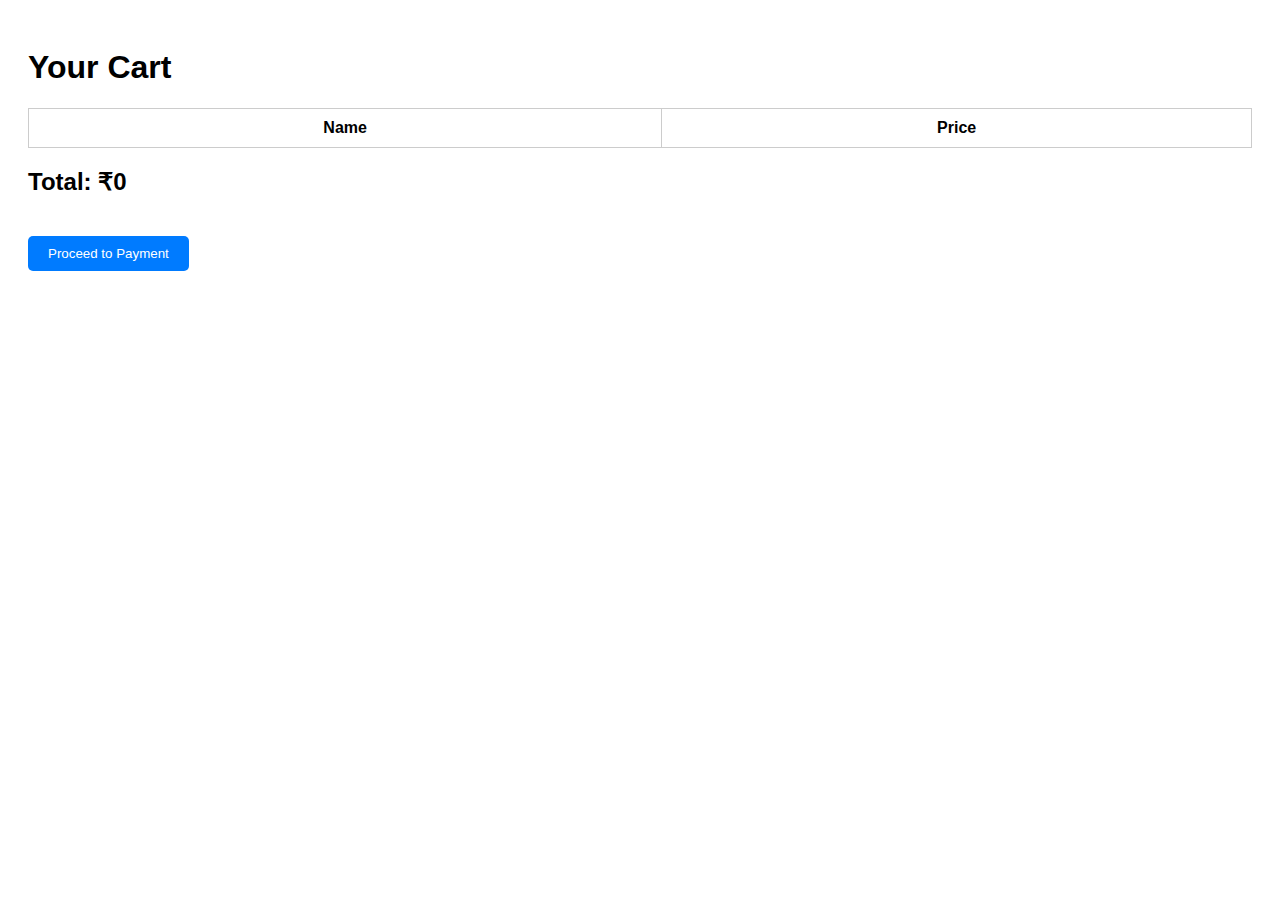
<file: cart.html>
<!DOCTYPE html>
<html lang="en">

<head>
  <meta charset="UTF-8" />
  <meta name="viewport" content="width=device-width, initial-scale=1.0" />
  <title>Cart - Dr. Drone Medical</title>
  <style>
    body {
      font-family: Arial;
      padding: 20px;
    }

    table {
      width: 100%;
      border-collapse: collapse;
      margin-top: 20px;
    }

    th,
    td {
      border: 1px solid #ccc;
      padding: 10px;
      text-align: center;
    }

    button {
      background-color: #007BFF;
      color: white;
      border: none;
      padding: 10px 20px;
      margin-top: 20px;
      border-radius: 5px;
    }
  </style>
</head>

<body>
  <h1>Your Cart</h1>
  <table>
    <thead>
      <tr>
        <th>Name</th>
        <th>Price</th>
      </tr>
    </thead>
    <tbody id="cart-body"></tbody>
  </table>
  <h2 id="total-price">Total: ₹0</h2>
  <a href="payment.html"><button>Proceed to Payment</button></a>

  <script>
    const cart = JSON.parse(localStorage.getItem("cart")) || [];
    const tbody = document.getElementById("cart-body");
    const totalPrice = document.getElementById("total-price");

    let total = 0;
    cart.forEach(item => {
      const row = document.createElement("tr");
      row.innerHTML = `<td>${item.name}</td><td>₹${item.price}</td>`;
      tbody.appendChild(row);
      total += item.price;
    });

    totalPrice.innerText = `Total: ₹${total}`;
  </script>
</body>

</html>
</file>
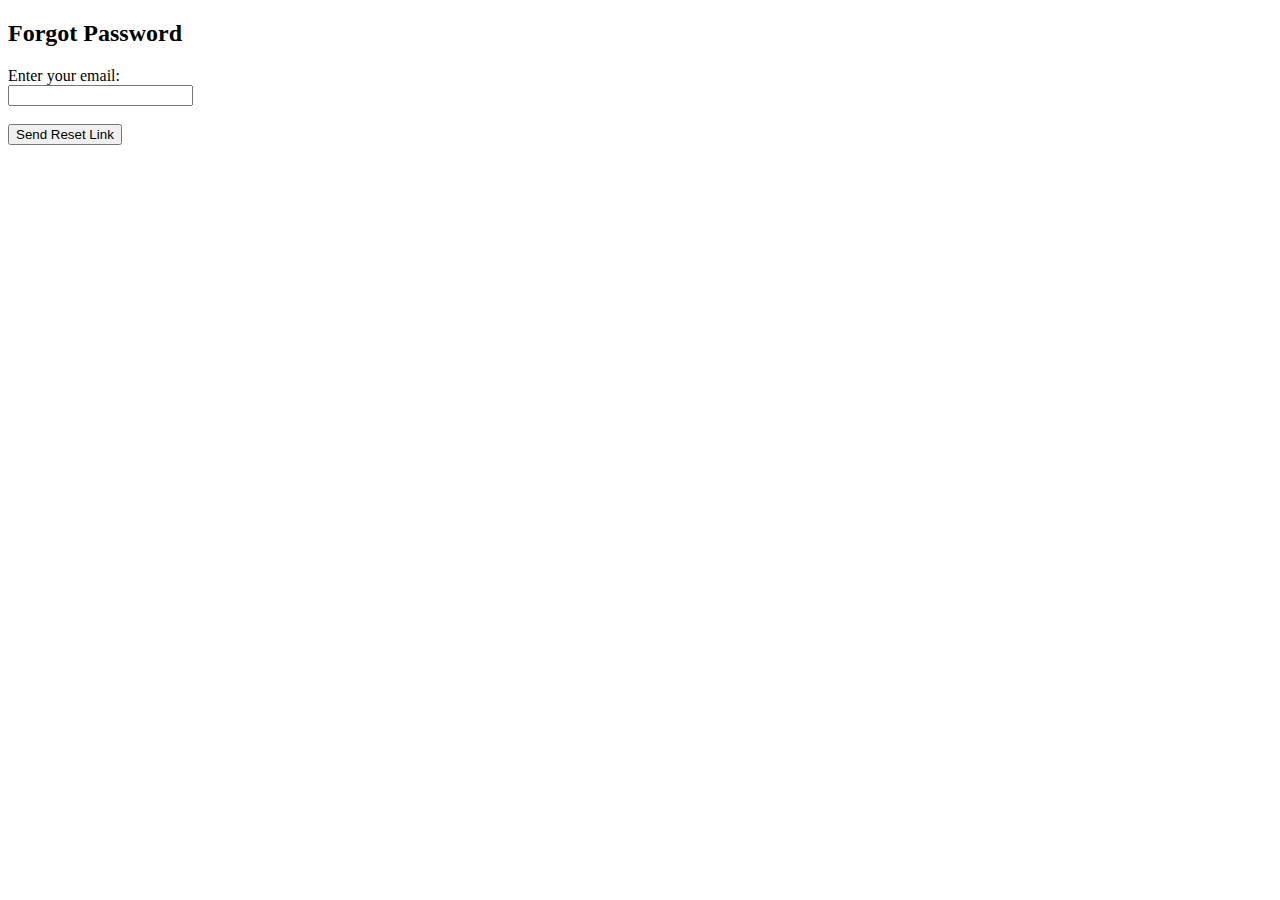
<file: forgot-password.html>
<!DOCTYPE html>
<html>
<head><title>Forgot Password</title></head>
<body>
    <h2>Forgot Password</h2>
    <form action="auth/forgot_password.php" method="POST">
        <label>Enter your email:</label><br>
        <input type="email" name="email" required><br><br>
        <input type="submit" value="Send Reset Link">
    </form>
</body>
</html>
</file>
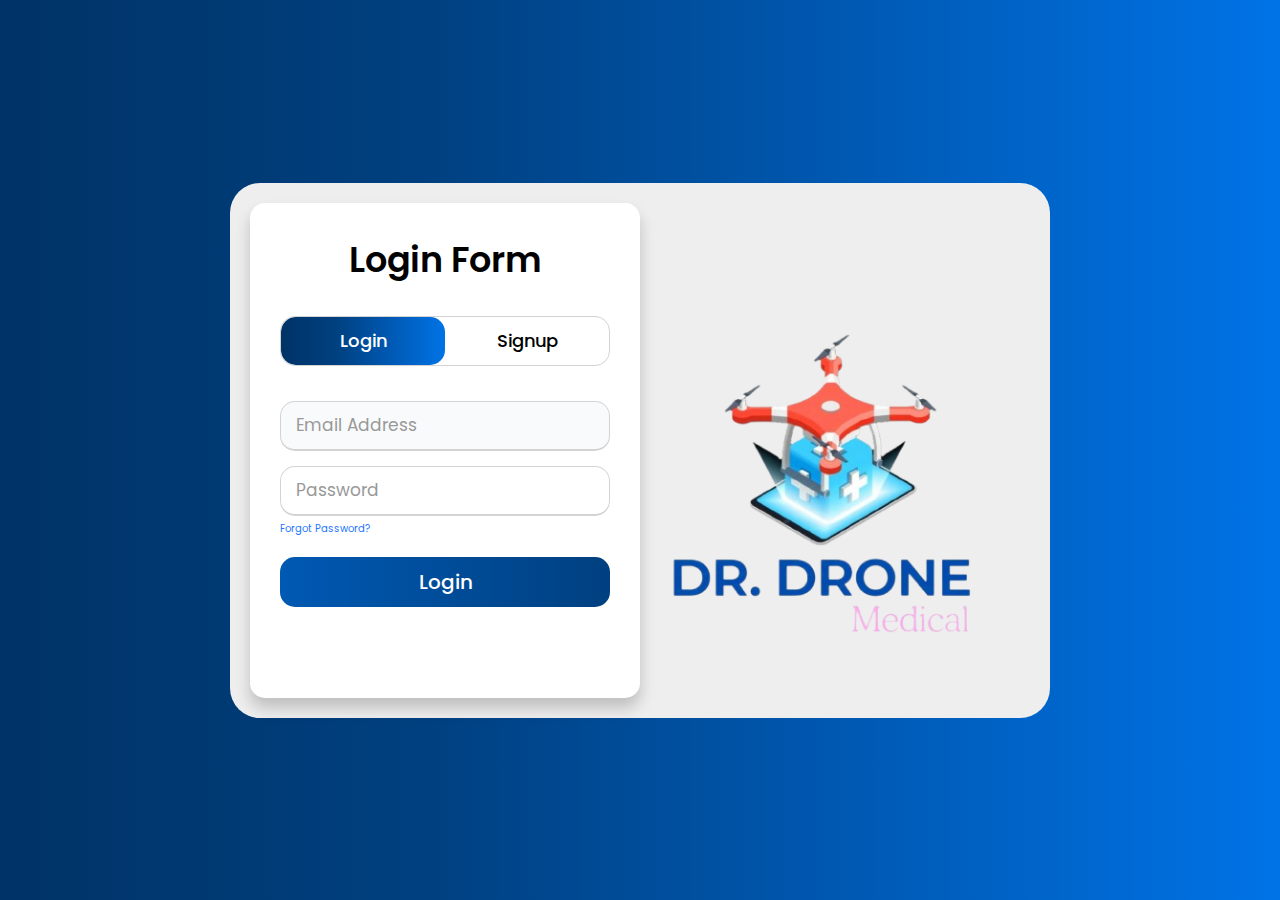
<file: logo.html>
<!DOCTYPE html>
<html lang="en">

<head>
    <meta charset="UTF-8">
    <meta name="viewport" content="width=device-width, initial-scale=1.0">
    <title>Document</title>
    <!-- css -->
    <link rel="stylesheet" href="assets/style/style.css">
</head>

<body>
    <div class="pannel-log">
        <div class="wrapper">
            <div class="title-text">
                <div class="title login">Login Form</div>
                <div class="title signup">Signup Form</div>
            </div>
            <div class="form-container">
                <div class="slide-controls">
                    <input type="radio" name="slide" id="login" checked>
                    <input type="radio" name="slide" id="signup">
                    <label for="login" class="slide login">Login</label>
                    <label for="signup" class="slide signup">Signup</label>
                    <div class="slider-tab"></div>
                </div>
                <div class="form-inner">
                    <form action="auth/login.php" method="POST" class="login">
                        <div class="field">
                            <input type="text" name="email" placeholder="Email Address" required>
                        </div>
                        <div class="field">
                            <input type="password" name="password" placeholder="Password" required>
                        </div>
                        <div class="pass-link"><a href="forgot-password.html">Forgot password?</a></div>
                        <div class="field btn">
                            <div class="btn-layer"></div>
                            <input type="submit" value="Login">
                        </div>
                    </form>
                    <form action="auth/register.php" method="POST" class="signup">
                        <div class="field">
                            <input type="text" name="email" placeholder="Email Address" required>
                        </div>
                        <div class="field">
                            <input type="password" name="password" placeholder="Password" required>
                        </div>
                        <div class="field">
                            <input type="password" name="confirm_password" placeholder="Confirm password" required>
                        </div>
                        <div class="field btn">
                            <div class="btn-layer"></div>
                            <input type="submit" value="Signup">
                        </div>
                    </form>
                </div>
            </div>
        </div>
        <div class="img">
            <img src="assets/imgeas/3-removebg-preview (1).png" alt="">
        </div>
    </div>
    <script src="assets/js/main.js"></script>
</body>

</html>
</file>
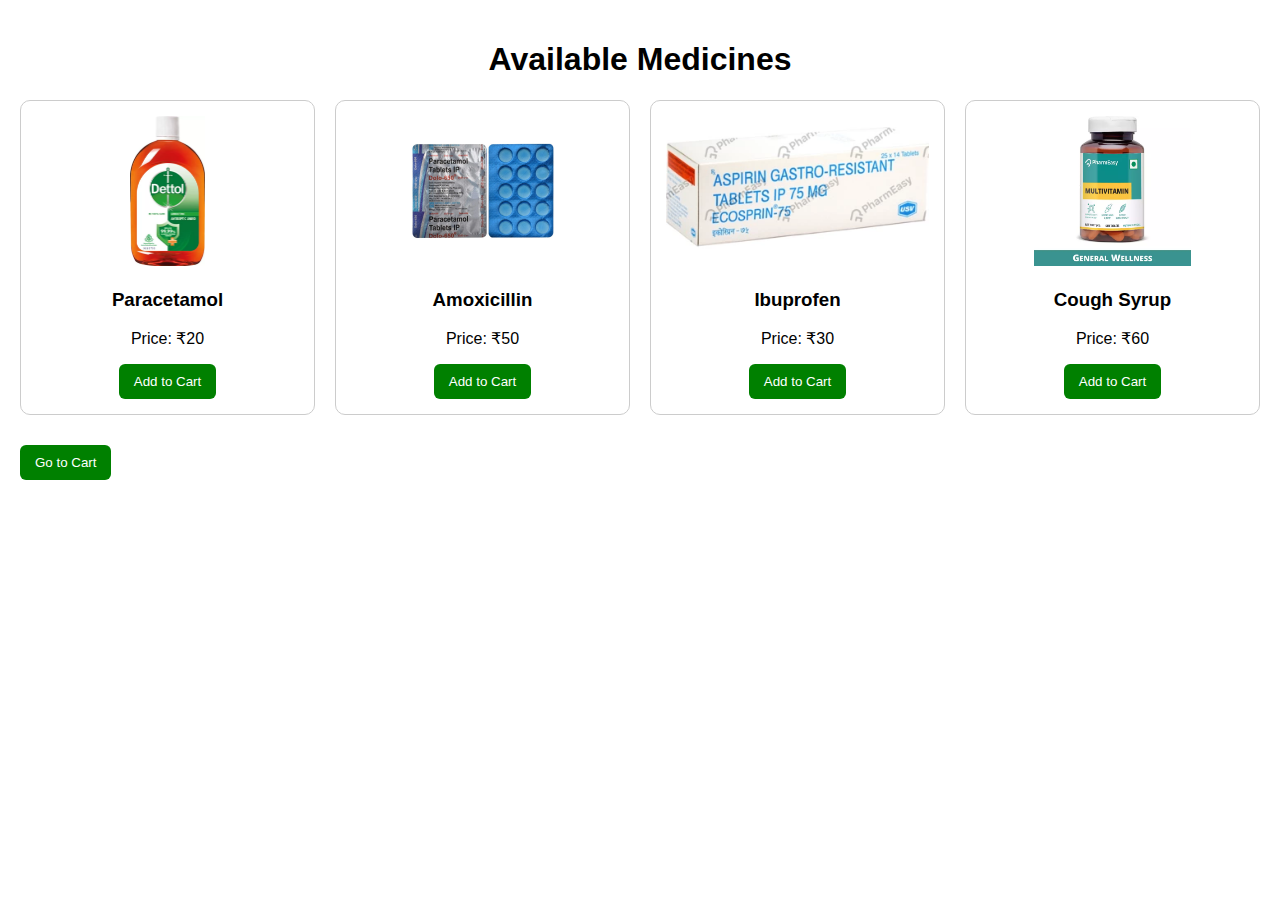
<file: medi.html>
<!DOCTYPE html>
<html lang="en">
<head>
  <meta charset="UTF-8" />
  <meta name="viewport" content="width=device-width, initial-scale=1.0"/>
  <title>Medicines - Dr. Drone Medical</title>
  <style>
    body { font-family: Arial; margin: 0; padding: 20px; }
    h1 { text-align: center; }
    .medicine-container {
      display: grid;
      grid-template-columns: repeat(auto-fit, minmax(200px, 1fr));
      gap: 20px;
    }
    .card {
      border: 1px solid #ccc;
      padding: 15px;
      border-radius: 10px;
      text-align: center;
    }
    button {
      padding: 10px 15px;
      background-color: green;
      color: white;
      border: none;
      border-radius: 6px;
      cursor: pointer;
    }
  </style>
</head>
<body>
  <h1>Available Medicines</h1>
  <div class="medicine-container" id="medicine-list"></div>
  <a href="cart.html"><button style="margin-top: 30px;">Go to Cart</button></a>

  <script>
    const medicines = [
  { id: 1, name: "Paracetamol", price: 20, image: "assets/imgeas/dettol-antiseptic-liquid-bottle-of-550-ml-2-1669710729.webp" },
  { id: 2, name: "Amoxicillin", price: 50, image: "assets/imgeas/dol0026_1-.webp" },
  { id: 3, name: "Ibuprofen", price: 30, image: "assets/imgeas/ecosprin-75mg-strip-of-14-tablets-1-1647434835.webp" },
  { id: 4, name: "Cough Syrup", price: 60, image: "assets/imgeas/pharmeasy-multivitamin-multimineral-immunity-booster-complete-nutrition-bottle-of-60-2-1698386136.webp" }
];


    const container = document.getElementById('medicine-list');

    medicines.forEach(med => {
  const card = document.createElement('div');
  card.className = 'card';
  card.innerHTML = `
    <img src="${med.image}" alt="${med.name}" style="width:100%; height:150px; object-fit:contain;">
    <h3>${med.name}</h3>
    <p>Price: ₹${med.price}</p>
    <button onclick="addToCart(${med.id}, '${med.name}', ${med.price})">Add to Cart</button>
  `;
  container.appendChild(card);
});


    function addToCart(id, name, price) {
      let cart = JSON.parse(localStorage.getItem("cart")) || [];
      cart.push({ id, name, price });
      localStorage.setItem("cart", JSON.stringify(cart));
      alert(`${name} added to cart!`);
    }
  </script>
</body>
</html>
</file>
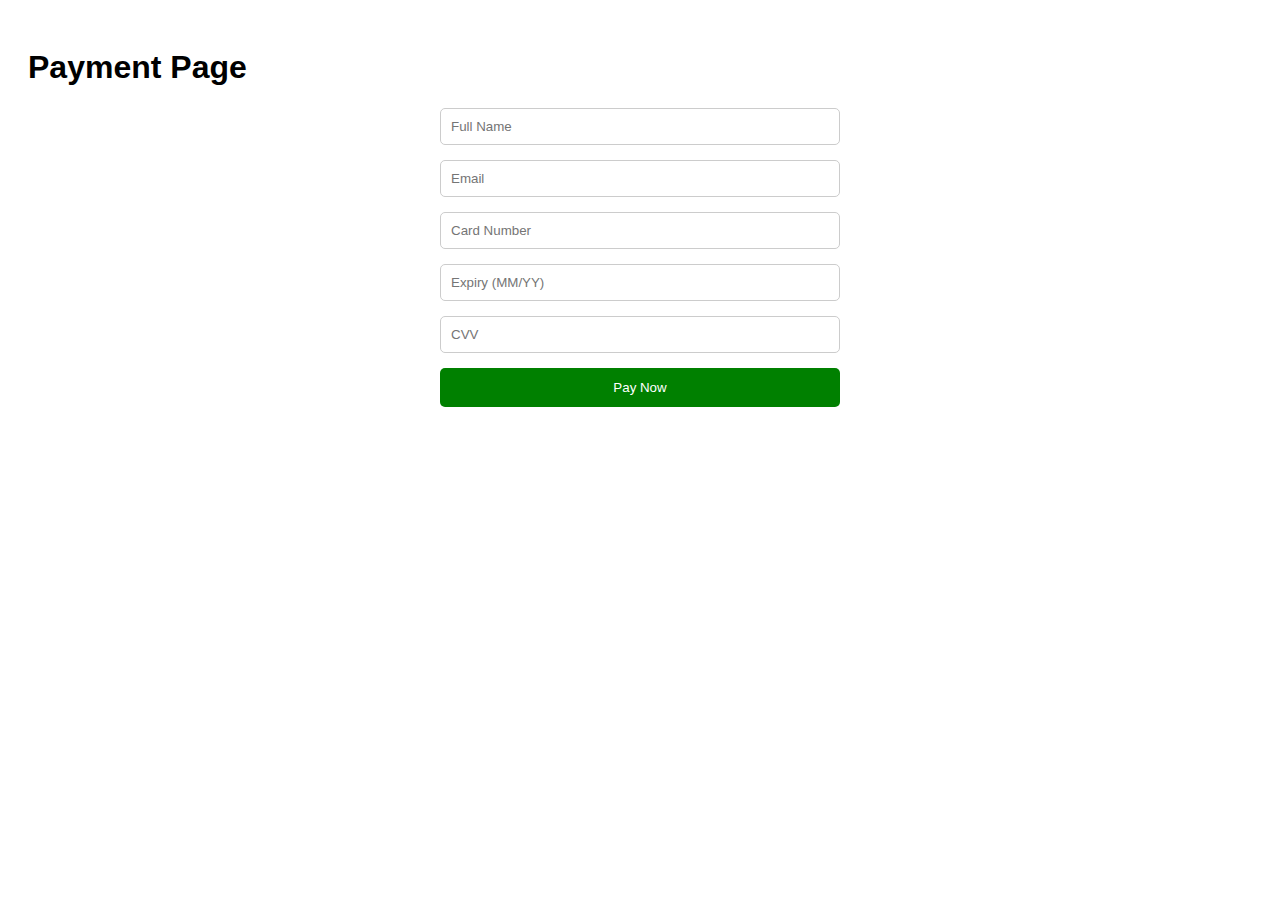
<file: payment.html>
<!DOCTYPE html>
<html lang="en">
<head>
  <meta charset="UTF-8" />
  <meta name="viewport" content="width=device-width, initial-scale=1.0"/>
  <title>Payment - Dr. Drone Medical</title>
  <style>
    body { font-family: Arial; padding: 20px; }
    form {
      max-width: 400px; margin: auto;
      display: flex; flex-direction: column; gap: 15px;
    }
    input {
      padding: 10px; border: 1px solid #ccc; border-radius: 5px;
    }
    button {
      padding: 12px; background: green; color: white; border: none; border-radius: 5px;
    }
  </style>
</head>
<body>
  <h1>Payment Page</h1>
  <form action="success.php" method="POST">
    <input type="text" name="fullname" placeholder="Full Name" required>
    <input type="email" name="email" placeholder="Email" required>
    <input type="text" name="cardnumber" placeholder="Card Number" required>
    <input type="text" name="expiry" placeholder="Expiry (MM/YY)" required>
    <input type="text" name="cvv" placeholder="CVV" required>
    <button type="submit">Pay Now</button>
  </form>
</body>
</html>
</file>
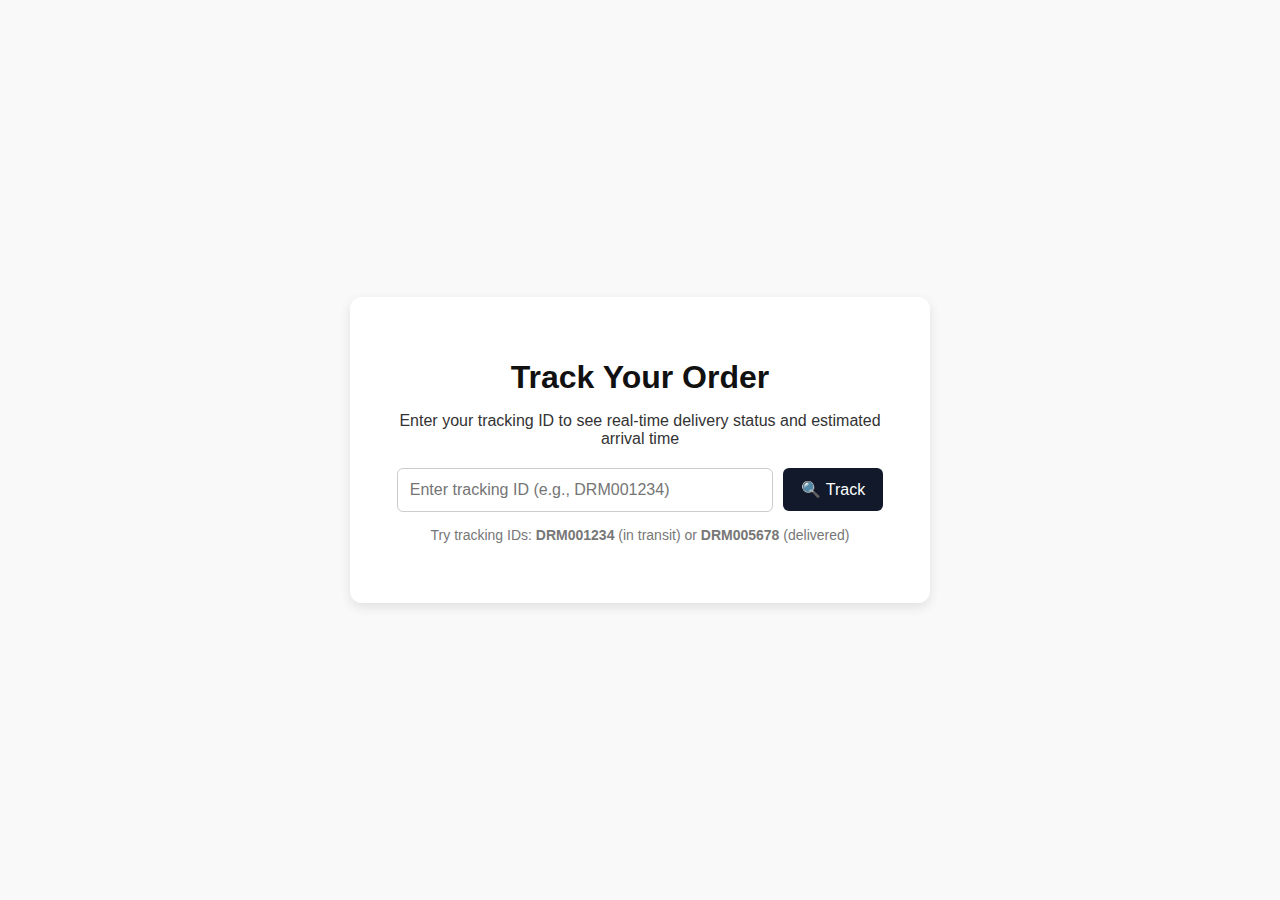
<file: track.html>
<!DOCTYPE html>
<html lang="en">

<head>
    <meta charset="UTF-8" />
    <meta name="viewport" content="width=device-width, initial-scale=1.0" />
    <title>Track Your Order</title>
    <style>
        body {
            margin: 0;
            font-family: 'Segoe UI', Tahoma, Geneva, Verdana, sans-serif;
            background-color: #f9f9f9;
            color: #333;
            display: flex;
            justify-content: center;
            align-items: center;
            height: 100vh;
        }

        .container {
            text-align: center;
            background: #ffffff;
            padding: 40px;
            border-radius: 12px;
            box-shadow: 0 4px 12px rgba(0, 0, 0, 0.1);
            width: 90%;
            max-width: 500px;
        }

        h1 {
            margin-bottom: 10px;
            font-size: 2em;
            color: #111;
        }

        .tracker {
            display: flex;
            justify-content: center;
            align-items: center;
            margin-top: 20px;
            gap: 10px;
        }

        input[type="text"] {
            padding: 12px;
            font-size: 16px;
            width: 70%;
            border-radius: 6px;
            border: 1px solid #ccc;
        }

        button {
            background-color: #11192b;
            color: white;
            border: none;
            padding: 12px 18px;
            font-size: 16px;
            border-radius: 6px;
            cursor: pointer;
            display: flex;
            align-items: center;
            gap: 5px;
        }

        button:hover {
            background-color: #0b1320;
        }

        .sample-ids {
            margin-top: 15px;
            font-size: 14px;
            color: #777;
        }

        #result {
            margin-top: 20px;
            font-size: 16px;
            font-weight: 500;
        }
    </style>
</head>

<body>
    <div class="container">
        <h1>Track Your Order</h1>
        <p>Enter your tracking ID to see real-time delivery status and estimated arrival time</p>
        <div class="tracker">
            <input type="text" id="trackingId" placeholder="Enter tracking ID (e.g., DRM001234)" />
            <button onclick="trackOrder()">
                <span class="icon">🔍</span> Track
            </button>
        </div>
        <p class="sample-ids">
            Try tracking IDs: <strong>DRM001234</strong> (in transit) or <strong>DRM005678</strong> (delivered)
        </p>
        <div id="result"></div>
    </div>

    <script>
        function trackOrder() {
  const trackingId = document.getElementById("trackingId").value.trim();
  const result = document.getElementById("result");

  if (trackingId === "") {
    result.textContent = "Please enter a tracking ID.";
    result.style.color = "red";
    return;
  }

  // Simulate tracking results
  switch (trackingId.toUpperCase()) {
    case "DRM001234":
      result.textContent = "Status: In Transit. Expected delivery in 2 days.";
      result.style.color = "green";
      break;
    case "DRM005678":
      result.textContent = "Status: Delivered on June 10.";
      result.style.color = "blue";
      break;
    default:
      result.textContent = "Tracking ID not found. Please try again.";
      result.style.color = "red";
      break;
  }
}

    </script>
</body>

</html>
</file>
<file: assets/style/style.css>
@import url('https://fonts.googleapis.com/css?family=Poppins:400,500,600,700&display=swap');
*{
  margin: 0;
  padding: 0;
  box-sizing: border-box;
  outline: none; 
  border:none;
  text-decoration: none;
  text-transform: capitalize;
  transition:all .2s linear;
  font-family: 'Poppins', sans-serif;
}
.col-6{
    width: 50%;
}
:root{
  --maincolor:#2ec8a6;
  --secondcolor:#f8a803;
  --thirdcolor:#f4ab01;
  --textcolor:#4A5764;
}

html,body{
  display: grid;
  height: 100%;
  width: 100%;
  place-items: center;
  background: -webkit-linear-gradient(left, #003366,#004080,#0059b3
, #0073e6);
}
::selection{
  background: #1a75ff;
  color: #fff;
}
.wrapper{
  overflow: hidden;
  max-width: 390px;
  background: #fff;
  padding: 30px;
  border-radius: 15px;
  box-shadow: 0px 10px 15px rgba(0,0,0,0.2);
}
.wrapper .title-text{
  display: flex;
  width: 200%;
}
.wrapper .title{
  width: 50%;
  font-size: 35px;
  font-weight: 600;
  text-align: center;
  transition: all 0.6s cubic-bezier(0.68,-0.55,0.265,1.55);
}
.wrapper .slide-controls{
  position: relative;
  display: flex;
  height: 50px;
  width: 100%;
  overflow: hidden;
  margin: 30px 0 10px 0;
  justify-content: space-between;
  border: 1px solid lightgrey;
  border-radius: 15px;
}
.slide-controls .slide{
  height: 100%;
  width: 100%;
  color: #fff;
  font-size: 18px;
  font-weight: 500;
  text-align: center;
  line-height: 48px;
  cursor: pointer;
  z-index: 1;
  transition: all 0.6s ease;
}
.slide-controls label.signup{
  color: #000;
}
.slide-controls .slider-tab{
  position: absolute;
  height: 100%;
  width: 50%;
  left: 0;
  z-index: 0;
  border-radius: 15px;
  background: -webkit-linear-gradient(left,#003366,#004080,#0059b3
, #0073e6);
  transition: all 0.6s cubic-bezier(0.68,-0.55,0.265,1.55);
}
input[type="radio"]{
  display: none;
}
#signup:checked ~ .slider-tab{
  left: 50%;
}
#signup:checked ~ label.signup{
  color: #fff;
  cursor: default;
  user-select: none;
}
#signup:checked ~ label.login{
  color: #000;
}
#login:checked ~ label.signup{
  color: #000;
}
#login:checked ~ label.login{
  cursor: default;
  user-select: none;
}
.wrapper .form-container{
  width: 100%;
  overflow: hidden;
}
.form-container .form-inner{
  display: flex;
  width: 200%;
}
.form-container .form-inner form{
  width: 50%;
  transition: all 0.6s cubic-bezier(0.68,-0.55,0.265,1.55);
}
.form-inner form .field{
  height: 50px;
  width: 100%;
  margin-top: 20px;
}
.form-inner form .field input{
  height: 100%;
  width: 100%;
  outline: none;
  padding-left: 15px;
  border-radius: 15px;
  border: 1px solid lightgrey;
  border-bottom-width: 2px;
  font-size: 17px;
  transition: all 0.3s ease;
}
.form-inner form .field input:focus{
  border-color: #1a75ff;
  /* box-shadow: inset 0 0 3px #fb6aae; */
}
.form-inner form .field input::placeholder{
  color: #999;
  transition: all 0.3s ease;
}
form .field input:focus::placeholder{
  color: #1a75ff;
}
.form-inner form .pass-link{
  margin-top: 5px;
}
.form-inner form .signup-link{
  text-align: center;
  margin-top: 30px;
}
.form-inner form .pass-link a,
.form-inner form .signup-link a{
  color: #1a75ff;
  text-decoration: none;
}
.form-inner form .pass-link a:hover,
.form-inner form .signup-link a:hover{
  text-decoration: underline;
}
form .btn{
  height: 50px;
  width: 100%;
  border-radius: 15px;
  position: relative;
  overflow: hidden;
}
form .btn .btn-layer{
  height: 100%;
  width: 300%;
  position: absolute;
  left: -100%;
  background: -webkit-linear-gradient(right,#003366,#004080,#0059b3
, #0073e6);
  border-radius: 15px;
  transition: all 0.4s ease;;
}
form .btn:hover .btn-layer{
  left: 0;
}
form .btn input[type="submit"]{
  height: 100%;
  width: 100%;
  z-index: 1;
  position: relative;
  background: none;
  border: none;
  color: #fff;
  padding-left: 0;
  border-radius: 15px;
  font-size: 20px;
  font-weight: 500;
  cursor: pointer;
}
.pannel-log{
    display: flex;
    flex-wrap: wrap;
    background-color: #efeeee;
    padding: 20px;
    border-radius:30px;
}
.pannel-log .img{
    width: 390px;
    height: 495px;
}
.pannel-log .img img{
    width: 100%;
}





/* lalalalalala */

@import url('https://fonts.googleapis.com/css2?family=Inter:wght@100..900&display=swap');




html{
    font-size: 62.5%;
    overflow-x: hidden;
    scroll-behavior: smooth;
    scroll-padding-top: 6rem;
}
header{
    position: fixed;
    top: 0;
    left: 0;
    right: 0;

    display: flex;
    justify-content: space-between;
    align-items: center;
    padding: 1.5rem 7%;
    width: 100%;
    box-shadow: 0 .5rem 1rem rgba(0,0,0,.1);
    z-index: 1000;
    background-color: white !important;

}
.logo{
    width: 100px;
}
.logo img{
    width: 70%;
}
nav{
    display: flex;
    align-items: center;
    justify-content: space-between;
    flex-wrap: wrap;

}
nav ul li{
    display: inline-block;
    list-style: none;
    margin: 10px 20px;
}
.navbar ul li a{
    color: var(--textcolor);
    font-size: 1.7rem;
    margin: 1rem;
    position: relative;
    transition: 0.5s;
}
.navbar ul li a:hover{
    color: var(--maincolor);
}

.navbar ul li a::after{
    content: "";
    background-color: var(--maincolor);
    width: 0;
    position: absolute;
    height: 0.2rem;
    left: 0;
    margin-top: 0.5rem;
    top: 100%;
    transition: 0.5s;
}
.navbar ul li a:hover::after{
    width: 100%;
}

#menu-bars{
    color: var(--textcolor);
    font-size: 2.5rem;
    cursor: pointer;
    margin-right: 1rem;
    display: none;
}
#menu-bars:hover{
    color: var(--maincolor);
}
.right-icons .btn{

    padding: 1.2rem 2rem;
    text-decoration: none;
    cursor: pointer;
    border: none;
    border-radius: 25px;
    background: linear-gradient(45deg, #007bff, #00c6ff);
    color: white;
    cursor: pointer;
    text-decoration: none;
    text-transform: uppercase;
    font-weight: bold;
    transition: all 0.3s ease;
    box-shadow: 0 4px 8px rgba(0, 0, 0, 0.1);
}
.right-icons .btn:hover{
    background-color: var(--secondcolor);
}
.btn1{
    padding: 1.2rem 2rem;
    cursor: pointer;
    border: none;
    border-radius: 25px;
    background: linear-gradient(45deg, #007bff, #00c6ff);
    color: white;
    cursor: pointer;
    text-decoration: none;
    text-transform: uppercase;
    font-weight: bold;
    transition: all 0.3s ease;
    box-shadow: 0 4px 8px rgba(0, 0, 0, 0.1);
}
 .btn1:hover{
    background-color: var(--secondcolor);
}
.btn1 button{
    background: linear-gradient(45deg, #007bff, #00c6ff);
    color: white;
}
/* header section ended */

/* Home section started */
button:disabled{
    display: none;
}
.main-home{
    padding: 2rem 7%;
    background-image: url(../imgeas/back.png);
    width: 100%;
    min-height: 100vh;
    background-size: cover;
    background-position: center;
    background-repeat: no-repeat;
    backdrop-filter: blur(20px);
    position: relative;
    margin-top: 50px;
}

.home{
    display: flex;
    justify-content: space-between;
    align-items: center;
    margin-top: 6rem;
    flex-wrap: wrap;
    gap: 1rem;
}
.home .home-left-content{
    flex: 1 1 40rem;
    margin-top: 80px;
 }

.home-left-content span{
    font-size: 2rem;
    color: var(--maincolor);
    padding: 1rem 0;
    font-weight: bolder;
}
.home-left-content h2{
    font-size: 48px;
    margin: 1rem 0;
    
}
.home-left-content p{
    font-size: 1.7rem;
    color: var(--textcolor);
    line-height: 3rem;
}

.home-btn{
    display: flex;
    align-items: center;
    gap: 2rem;
    margin-top: 2rem;
}
.home-btn a{
    display: inline-block;
    font-size: 1.5rem;
    color: white;
    transition: 0.5s ease;
    padding: 1.2rem 2rem;
    text-decoration: none;
    cursor: pointer;
    border-radius: 25px;
    background: linear-gradient(45deg, #007bff, #00c6ff);
    color: white;
    cursor: pointer;
    text-decoration: none;
    text-transform: uppercase;
    font-weight: bold;
    transition: all 0.3s ease;
    box-shadow: 0 4px 8px #007bff;
}
.home-btn a:hover{
    padding: 1.5rem 2.5rem;
}


.homebtnsec{
    background:transparent !important;
    color: var(--textcolor) !important;
}
.homebtnsec:hover{
    background-color: var(--secondcolor) !important;
    color: white !important;
}

.home .home-right-content{
    flex: 1 1 50rem;
    width: 100%;
    height: 100%;
    position: relative;
}

.home .home-right-content img{
    width: 60%;
    overflow: hidden;
    margin-top: 8rem;
    position: absolute;
    top: -50px;
    left: 0px;
    z-index: 2;
}
.home .home-right-content .second{
  position: absolute;
  width: 75%;
  top:-200px;
  left: 150px;
  z-index: 1;
}
.technology{
    padding: 3rem 7%;
}

.main-technology{
    display: flex;
    justify-content: space-between;
    flex-wrap: wrap;
    gap: 3rem;
    margin-top: -100px;
}
.inner-technology{
    flex: 1 1 300px;
    padding: 3rem 3rem;
    box-shadow: rgba(0, 0, 0, 0.24) 0px 3px 8px;
    background-image: url(../imgeas/backgroung-pattern-1.png);
    background-size: cover;
    background-repeat: no-repeat;
    background-position: center;
    cursor: pointer;
    background-color: white;
    position: relative;
    z-index: 1;
}

.inner-technology span{
    width: 0;
    height: 100%;
    background-color: var(--maincolor);
    position: absolute;
    top: 0;
    left: 0;
    z-index: -1;
    transition: 0.5s;
    
}
.inner-technology:hover span{
    width: 100%;
}


/* .inner-technology:hover{
    background: var(--maincolor);
    
} */

.inner-technology:hover i{
    
    color: white;
}
.inner-technology:hover h2{
    color: white;
}
.inner-technology:hover p{
    color: white;
}
.inner-technology i{
    font-size: 48px;
    color: var(--maincolor);
}

.inner-technology h2{
    font-size: 2.5rem;
    padding: 1rem 0;
}
.inner-technology p{
    font-size: 1.5rem;
    line-height: 2.5rem;
    padding: 1rem 0;
}



/* home section will end */

/* About us section  */
.main-about{
    padding: 2rem 7%;
    width: 100%;
    background-color: white;
    background-size: cover;
    background-position: center;
    background-repeat: no-repeat;
    
}
.main-about .about-heading{

    text-align: center;
    font-size: 40px;
    font-weight: bolder;
    color: var(--maincolor);
    border-bottom: 2px solid var(--secondcolor);
    width: 200px;
    margin: 0 auto;
    padding: 2rem 0;

}
.inner-main-about{
    display: flex;
    align-items: center;
    flex-wrap: wrap;
    gap: 2rem;
    
}

.about-inner-content-left{
    flex: 1 1 40rem;
}
.about-inner-content-left img{
    width: 90%;
    padding: 2rem;
}
.about-inner-content{
    flex: 1 1 45rem;
}
.about-inner-content img{
    width: 100%;
}
.about-right-content h2{
    font-size: 30px;
    padding: 1.5rem 0;
    color: black;
    font-weight: bolder;
    line-height: 4rem;
}
.about-right-content p{
    font-size: 1.5rem;
    padding: 1.5rem 0;
    color: var(--textcolor);
    font-family: "Inter", sans-serif;
    text-align: left;
    line-height: 2.5rem;
}
.aboutsec-content{
    line-height: 2.5rem !important;
}
.aboutbtn{
    padding: 1.5rem 3rem;
    background-color: transparent;
    border: 1px solid var(--maincolor);
    margin-top: 0.5rem;
    cursor: pointer;
    font-size: 1.5rem;
    transition: 0.5s all;
    border-radius:5px;
}
.aboutbtn:hover{
    background-color: var(--maincolor);
    color: white;
    border:none;
}
.main-doctors{
    padding: 2rem 7%;
    background-image: url(images/backgroung-pattern-3.png);
    background-color: #f5f5f5;
    width: 100%;
    
    background-size: cover;
    background-position: center;
    background-repeat: no-repeat;
}
.doctors-heading{
    font-size: 30px;
    text-align: center;
   margin: 4rem;
   color: var(--maincolor);
}
.main-inner-doctor{
    display: flex;
    align-items: center;
    flex-wrap: wrap;
    gap: 6rem;
    
}
.doc-poster{
    flex: 1 1 300px;
    box-shadow: rgba(0, 0, 0, 0.35) 0px 5px 15px;
    position: relative;
    overflow: hidden;
    
}
.doc-poster img{
    width: 100%;
    border: 0.7rem solid var(--maincolor);
}
.doc-poster:hover img{
    border-radius: 0 50px 0 0;
}
.doc-icons{
    position: absolute;
    left: -100%;
    top: 10%;
    transition: 0.5s;
}
.doc-poster:hover .doc-icons{
    left: 5%;
}

.doc-icons i{
    font-size: 2rem;
    margin: 0.5rem;
    border: 1px solid var(--secondcolor);
    color: var(--maincolor);
    padding: 1rem;
    background-color: white;
    cursor: pointer;
    
}
.doc-icons i:hover{
    background-color: white;
    color: var(--secondcolor);
    border-radius: 10px !important;
    transform: scale(1.2);
    border: 1px solid var(--maincolor);
}
.doc-poster::after{
    content: "";
    background: linear-gradient(0deg, #f5f5f5 50%, transparent);
    position: absolute;
    width: 100%;
    height: 100%;
    left: 0;
    bottom: 0;
    z-index: 1;
    bottom: -200px;
    transition: 0.5s;
}
.doc-poster:hover:after{
    bottom: -100px;
}



.doc-details{
 position: absolute;
 text-align: center;
 z-index: 2;
 bottom: -30px;
 left: 40%;

}
.doc-details h2{
    color: black;
    font-size: 25px;
    padding: 2rem 0;
}

.doc-details i{
    padding: 0.5rem;
    font-size: 2.5rem;
    color: var(--maincolor);
    cursor: pointer;
}
.doc-details i:hover{
    color: var(--secondcolor);
    transform: scale(1.2);
}

.doc-poster:hover .doc-details{
    bottom: 10px;
}
.our-service{
    width: 100%;
    padding: 3rem 7%;
}
.service-heading h2{
    font-size: 40px;
    color: #2ec8a6;
    text-align: center;
    padding: 1rem 0;
    margin-bottom: 3rem;
}
.main-services{
    display: flex;
    align-items: center;
    flex-wrap: wrap;
    gap: 4rem;
    text-align: center;
}
.inner-services{
    flex: 1 1 300px;
    background-color: rgb(63, 172, 230);
    padding: 3rem 2rem;
    box-shadow: rgba(99, 99, 99, 0.2) 0px 2px 8px 0px;
    border: 2px solid var(--textcolor);
    height: 400px;
}
.inner-services:hover{
    transform: translateY(-10px);
    border-bottom: 2px solid var(--maincolor);
    background-color: #f5f5f5;
}
.inner-services:hover .service-icon{
    width: 100px;
    height: 100px;
    border-radius: 0;
    background-color: var(--maincolor);
    
}
.inner-services:hover .service-icon i{
    color: white;
    transform: scale(1.1);
}

.service-icon{
    width: 100px;
    height: 100px;
    line-height: 100px;
    margin: 0 auto;
    border-radius: 50%;
    border: 1px solid var(--maincolor);
    background-color: #f5f5f5;
}
.service-icon i{
    font-size: 3rem;
    color: var(--maincolor);
    padding: 1rem;
}
.inner-services h3{
    font-size: 2rem;
    padding-top: 2rem;
}
.inner-services p{
    font-size: 1.5rem;
    padding: 1.5rem 0;
    line-height: 2.5rem;
    
}
/* services ends */
.main-review{
    padding: 2.5rem 7%;
    width: 100%;
    
}


.review-heading{
    text-align: center;
}

.review-heading h1{
    font-size: 40px;
    color: var(--maincolor);
    padding-bottom: 3rem;
}
.review-inner-content{
    display: flex;
    flex-wrap: wrap;
    align-items: center;
    gap: 4rem;
    text-align: center;
   padding: 4rem 0;
    
}
.review-box{
    flex: 1 1 300px;
    padding: 1rem;
    box-shadow: rgba(0, 0, 0, 0.35) 0px 5px 15px;
    border-radius: 0 50px 0 0;
    border: 2px solid var(--maincolor);
    cursor: pointer;
    transition: 1s;
}
.review-box:hover{
 
    border-radius: 50px 0 0 0;
    
}

.review-box img{
    border-radius: 100%;
    width: 100px;
    transition: 1s;
}
.review-box:hover img{
    transform: scale(1.1);
}
.review-stars{
    padding: 1rem 0;
}
.review-stars i{
    font-size: 2rem;
    color: var(--secondcolor);
    margin: 0.2rem;
}
.review-box h2{
    font-size: 2rem;
    padding-top: 2rem;
}
.review-box p{
    font-size: 1.5rem;
    padding: 1rem 1rem;
    padding-bottom: 2rem;
    line-height: 2.5rem;
}
.main-footer{
    padding: 4rem 7%;
    background-color: var(--textcolor);
}
.footer-inner{
    display: flex;
    align-items: center;
    flex-wrap: wrap;
}
.footer-content{
    flex: 1 1 200px;
    text-align: center;
}
.footer-content h1{
    color: white;
    font-size: 25px;
}
.link a{
    display: block;
    text-align: center;
    color: white;
    font-size: 1.5rem;
    padding: 1rem;
    margin: 0.5rem;
}
.footer-content h1{
    justify-content: center;
} 

@media (max-width:768px) {

    html{
        font-size: 55%;
    }

    .right-icons{
        display: flex;
        align-items: center;
    }

    #menu-bars{
        
        display: initial;
    }

    header{
        padding: 2rem;
        background-color: white;
    }

    .navbar{
        position: absolute;
        top: 100%;
        left: -100%;
        background-color: white;
    }
    .navbar.active{
        left: 0;

    }
    .navbar.active ul li {
        display: inline;
        flex: 1 1 300px;
        box-shadow: rgba(0, 0, 0, 0.35) 0px 5px 15px;
        border-radius: 10px;
        border: 2px solid var(--maincolor);
        cursor: pointer;
        right: 50px; 
    }

    .navbar ul li a{
        display: grid ;
        background-color: transparent;
    }

    .home .home-left-content{
        margin-top: 50px;
        padding: 2rem;
    }

    .home .home-left-content h2{
        font-size: 30px;
    }
    .main-technology{
        
        margin-top: 0;
    }

    .about-right-content h2{
        font-size: 20px;
    }
    .navbar ul {
        display: inline-grid; /* Use flexbox for horizontal layout */
        justify-content: space-between; /* Distribute buttons evenly */
        list-style: none; /* Remove default bullet points */
        padding: 0; /* Remove default padding */
    }
}
.tnc h1{
    background-color: #000000;
    color: #fff;
}
.divider:after,
.divider:before {
content: "";
flex: 1;
height: 1px;
background: #eee;
}
.h-custom {
height: calc(100% - 73px);
}
@media (max-width: 450px) {
.h-custom {
height: 100%;
}
}
/* General Contact Section Styles */
#contact {
    width: 100%;
    height: auto;
    padding: 4rem 7%;
    background-color: #f5f5f5;
    text-size-adjust: 17.5px;
}
#contact h1{
    font-size: 40px;
    color: #2ec8a6;
    text-align: center;
    padding: 1rem 0;
    margin-bottom: 3rem;
    font-weight: bolder;
}
.dropdown {
    position: relative;
    display: inline-block;
  }
  
  .dropdown-content {
    display: none;
    position: absolute;
    background-color: #1d78f7;
    color: white;
    min-width: 160px;
    box-shadow: 0px 8px 16px 0px rgba(0,0,0,0.2);
    padding: 12px 16px;
    z-index: 1;
  }
  
  .dropdown:hover .dropdown-content {
    display: block;
  }

.section-header {
    text-align: center;
    margin: 0 auto;
    padding: 2rem 0;
    font: 300 40px 'Oswald', sans-serif;
    color: var(--maincolor);
    text-transform: uppercase;
    letter-spacing: 2px;
}

.contact-wrapper {
    display: flex;
    flex-direction: row;
    justify-content: space-between;
    margin: 0 auto;
    padding: 20px;
    max-width: 1200px;
}

.form-horizontal {
    max-width: 500px;
    width: 100%;
    font-family: 'Lato', sans-serif;
}

.form-control, 
textarea {
    width: 100%;
    padding: 1rem;
    margin-bottom: 1rem;
    background-color: #fff;
    border: 1px solid #ddd;
    color: #000;
    border-radius: 4px;
    font-size: 1rem;
}

.send-button, 
.alt-send-button {
    width: 100%;
    padding: 1rem;
    background-color: var(--maincolor);
    color: #fff;
    border: none;
    border-radius: 4px;
    font-size: 1rem;
    cursor: pointer;
    transition: background-color 0.3s ease;
}

.send-button:hover, 
.alt-send-button:hover {
    background-color: var(--secondcolor);
}

.direct-contact-container {
    max-width: 500px;
    width: 100%;
    margin-top: 20%;
}

.contact-list {
    list-style: none;
    padding: 0;
}

.list-item {
    margin-bottom: 1rem;
    color: var(--textcolor);
    font-size: 1rem;
}

.contact-text {
    font-family: 'Lato', sans-serif;
    font-size: 1rem;
}

.contact-text a {
    color: var(--maincolor);
    text-decoration: none;
    transition: color 0.3s ease;
    font-size: 13px;
}

.contact-text a:hover {
    color: var(--secondcolor);
}

.social-media-list {
    display: flex;
    justify-content: center;
    padding: 0;
    margin: 2rem 0;
}

.social-media-list li {
    height: 50px;
    width: 50px;
    line-height: 50px;
    margin: 0 10px;
    border-radius: 50%;
    color: #fff;
    background-color: var(--maincolor);
    text-align: center;
    cursor: pointer;
    transition: background-color 0.3s ease, transform 0.3s ease;
}

.social-media-list li:hover {
    background-color: var(--secondcolor);
    transform: scale(1.1);
}

.social-media-list li a {
    color: #fff;
    font-size: 1.5rem;
    display: inline-block;
    line-height: 50px;
}

.copyright {
    text-align: center;
    font: 200 14px 'Oswald', sans-serif;
    color: #555;
    margin-top: 2rem;
}

/* Media Queries */
@media (max-width: 850px) {
    .contact-wrapper {
        flex-direction: column;
        align-items: center;
    }
    .direct-contact-container, .form-horizontal {
        max-width: 50%;
        margin-top: 2rem;
    }
}

@media (max-width: 569px) {
    .form-control, 
    textarea {
        font-size: 0.9rem;
    }
    .send-button, 
    .alt-send-button {
        font-size: 0.9rem;
    }
    .social-media-list li {
        height: 40px;
        width: 40px;
        line-height: 40px;
    }
}
#tnc-content {
    display: none;
    transition: max-height 0.3s ease-in-out;
    overflow: hidden;
}

#tnc-title {
    cursor: pointer;
    color: #2c3e50;
    font-weight: bold;
}

#tnc-title:hover {
    text-decoration: underline;
}
btn {
    display: inline-block;
    padding: 10px 20px;
    font-size: 16px;
    cursor: pointer;
    text-align: center;
    text-decoration: none;
    outline: none;
    color: #fff;
    background-color: #007bff;
    border: none;
    border-radius: 5px;
    box-shadow: 0 4px #999;
}

.btn:hover {
    background-color: #0056b3;
}

.btn:active {
    background-color: #0056b3;
    box-shadow: 0 2px #666;
    transform: translateY(2px);
}

.alt-send-button {
    display: flex;
    align-items: center;
}

.alt-send-button i {
    margin-right: 5px;
}
#contact{
    background-image: url(./images/down.jpeg);
    background-size: cover;
    background-position: center;
    background-repeat: no-repeat;
}
/* Body background */
#nc body {
    background-color: #f3f4f6; /* light gray background */
    margin: 0;
    font-family: Arial, sans-serif;
}

/* Container for the form */
.flex {

    align-items: center;
    justify-content: center;
    background-color: #f3f4f6;
}

.container {
    width: 100%;
    max-width: 600px;
    padding: 15px;
    margin: auto;
}

/* Form box */
.max-w-xl {
    width: 100%;
    max-width: 600px;
    margin: auto;
    background-color: white;
    padding: 20px;
    border-radius: 10px;
    box-shadow: 0 4px 6px rgba(0, 0, 0, 0.1);
}

/* Form text styling */
.text-center {
    text-align: center;
    margin-bottom: 20px;
}

.text-gray-400 {
    color: #9ca3af;
}

/* Input fields */
input[type="text"],
input[type="email"],
textarea {
    width: 100%;
    padding: 10px;
    margin-top: 5px;
    margin-bottom: 15px;
    border: 1px solid #d1d5db;
    border-radius: 5px;
    background-color: #f9fafb;
    color: #111827;
    font-size: 16px;
    outline: none;
}

input[type="text"]:focus,
input[type="email"]:focus,
textarea:focus {
    border-color: #6366f1;
    box-shadow: 0 0 0 3px rgba(99, 102, 241, 0.3);
}

/* Button styling */
button[type="submit"] {
    width: 100%;
    padding: 10px;
    background-color: #6366f1;
    border: none;
    border-radius: 5px;
    color: white;
    font-size: 18px;
    cursor: pointer;
    transition: background-color 0.3s ease;
}

button[type="submit"]:hover {
    background-color: #4f46e5;
}

/* Responsive adjustments */
@media (max-width: 768px) {
    .flex {
        padding: 15px;
    }

    .max-w-xl {
        padding: 15px;
    }
}

/* Dark mode styles */
.dark {
    background-color: #111827;
}

.dark .max-w-xl {
    background-color: #1f2937;
}

.dark input[type="text"],
.dark input[type="email"],
.dark textarea {
    background-color: #374151;
    color: #d1d5db;
    border-color: #374151;
}

.dark input[type="text"]:focus,
.dark input[type="email"]:focus,
.dark textarea:focus {
    border-color: #4f46e5;
    box-shadow: 0 0 0 3px rgba(79, 70, 229, 0.3);
}

.dark button[type="submit"] {
    background-color: #4f46e5;
}

.dark button[type="submit"]:hover {
    background-color: #4338ca;
}

/* Label styling */
label {
    font-size: 14px;
    font-weight: 500;
    color: #374151;
}

.dark label {
    color: #d1d5db;
}


/* medi .css start */
.medi-serve{
    padding: 100px;
}
.d-flex{
    display: flex;
    flex-wrap: wrap;

}
.col-3{
    display: flex;
    width: 33.33%;
    justify-content: center;
    align-items: center;

}
.medicine-card {

    width: 300px;
    background-color: #fff;
    border-radius: 10px;
    box-shadow: 0 4px 8px rgba(0, 0, 0, 0.2);
    overflow: hidden;
    text-align: center;
    margin-top: 20px;
}

.medicine-card img {
    width: 100%;
    height: 150px;
    object-fit: contain;
}

.medicine-card .card-content {
    padding: 20px;
}

.medicine-card h2 {
    font-size: 1.5em;
    margin: 10px 0;
    color: #333;
}

.medicine-card p {
    font-size: 0.9em;
    color: #555;
    margin: 5px 0;
}

.medicine-card .price {
    font-size: 1.2em;
    color: #27ae60;
    font-weight: bold;
    margin: 10px 0;
}

.medicine-card button {
    background-color: #007bff;
    color: #fff;
    border: none;
    padding: 10px 15px;
    border-radius: 5px;
    cursor: pointer;
    transition: background-color 0.3s;
}
.medicine-card button:hover {
    background-color: #0056b3;
}
</file>
